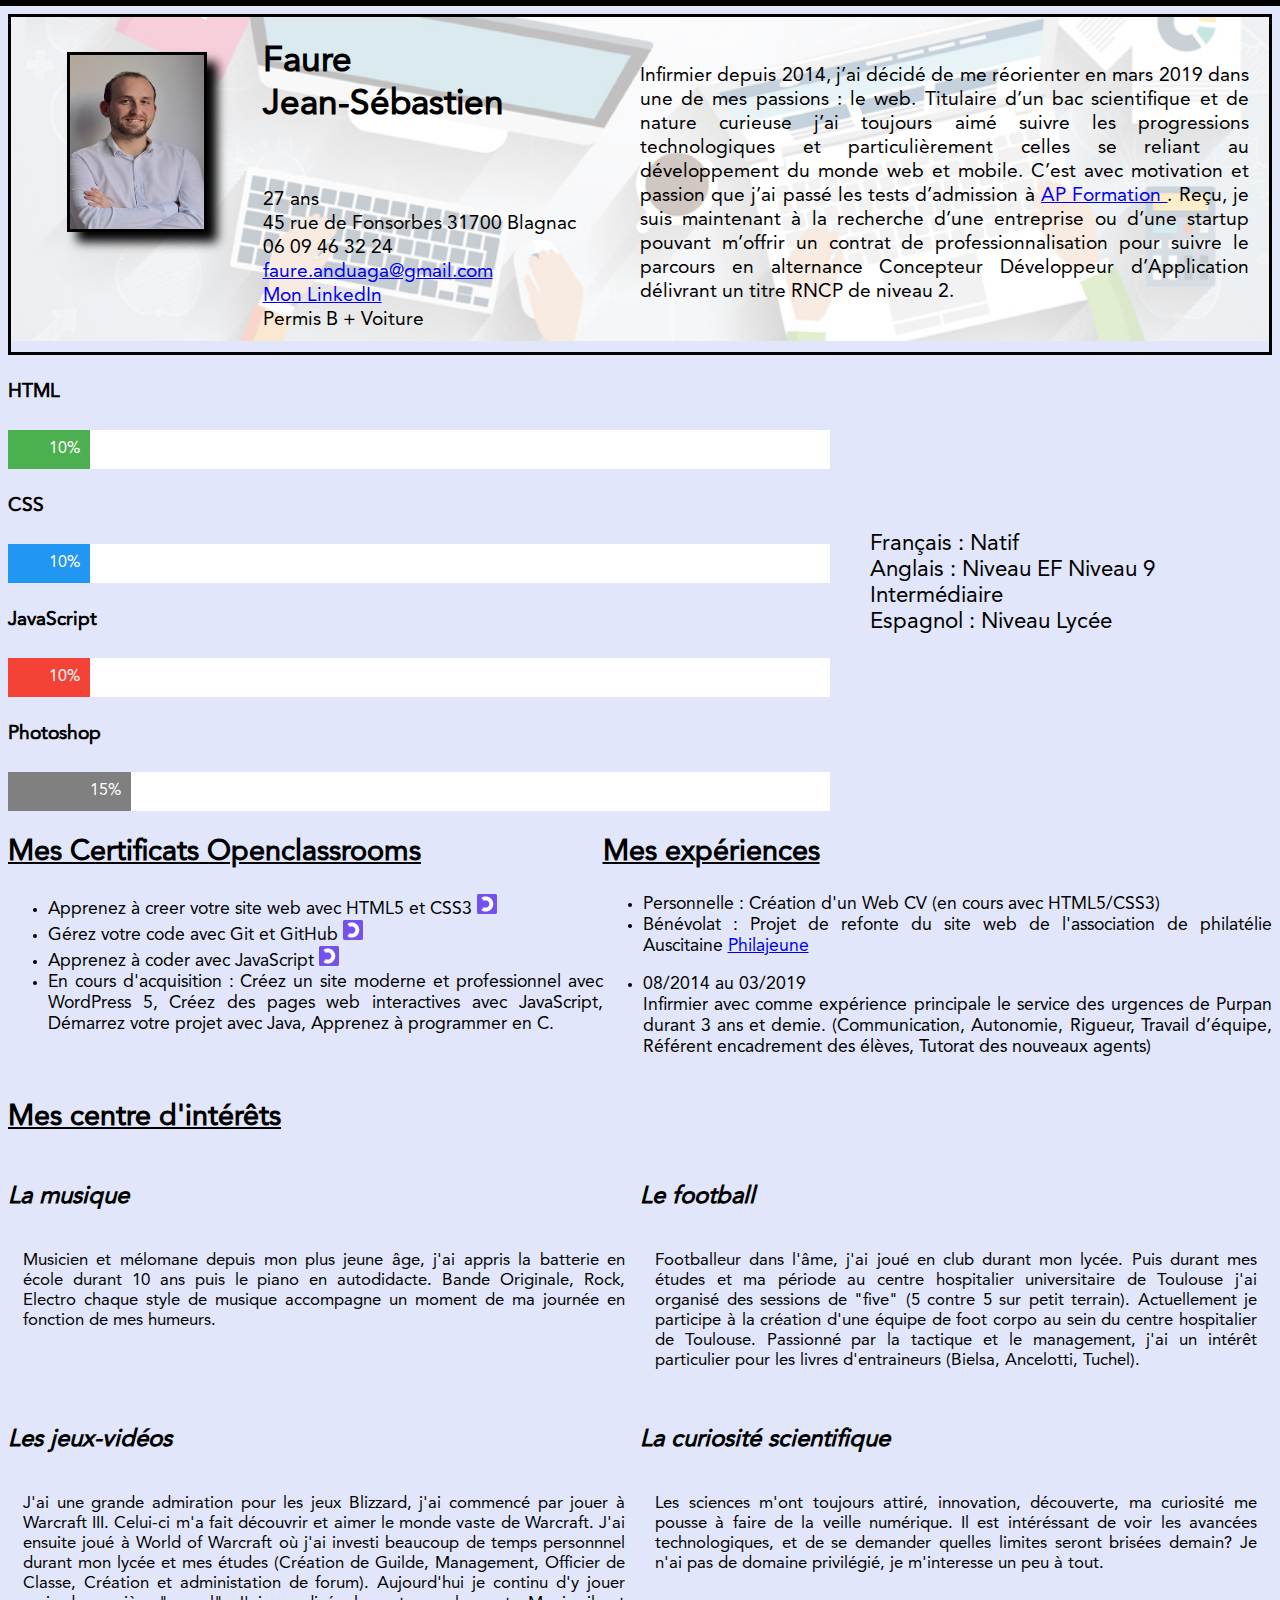
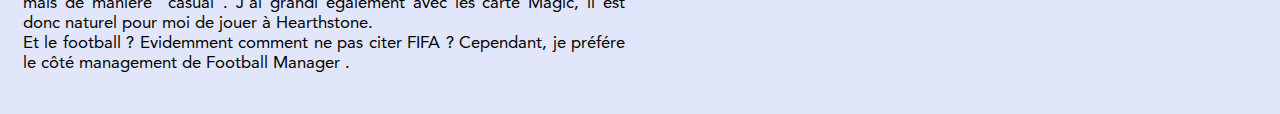
<file: index.html>
<!-- Page Principale Html du Web cv --> 
<!DOCTYPE HTML>
	<html>
		<head id="header"> 
			<meta charset="utf-8"/>
			<link rel="stylesheet" href="style_Page_Principale.css"/>
			<Title> WEB CV Jean-Sébastien Faure </Title>
		</head>

		<body>
			<header>
				<section id="header">
					<div id="photo_Cv">
						<img src ="jsf_CV.jpg" id="js" alt="Photo du CV"/>
					</div>

					<div id ="renseignements">
						<h1> Faure <br/> Jean-Sébastien</h1> <br/>
						<p> 27 ans <br/> 
							45 rue de Fonsorbes 31700 Blagnac <br/>
							06 09 46 32 24 <br/>
							<a href="mailto:faure.anduaga@gmail.com">faure.anduaga@gmail.com</a> <br/> 
							<a href="https://www.linkedin.com/in/jean-s%C3%A9bastien-faure-ba9a20158/"> Mon LinkedIn </a><br/>
							Permis B + Voiture 
						</p>
					</div>

					<div id="resume">
						<p> Infirmier depuis 2014, j’ai décidé de me réorienter en mars 2019 dans une de mes passions : le web. Titulaire d’un bac scientifique et de nature curieuse j’ai toujours aimé suivre les progressions technologiques et particulièrement celles se reliant au développement du monde web et mobile. C’est avec motivation et passion que j’ai passé les tests d’admission à <a href="https://www.apformation.com/">AP Formation </a>. Reçu, je suis maintenant à la recherche d’une entreprise ou d’une startup pouvant m’offrir un contrat de professionnalisation pour suivre le parcours en alternance Concepteur Développeur d’Application délivrant un titre RNCP de niveau 2. 
						</p>
					</div>
				</section>
			</header>

			<section id="cv">		
				<section id="skill_Langue">
					<div id="skill">
						<h4> HTML </h4>
						<div class="container">
							<div class="skills html"> 10% </div>
						</div>
						<h4> CSS </h4>
						<div class="container">
							<div class="skills css"> 10% </div>
						</div>
						<h4> JavaScript </h4>
						<div class="container">
							<div class="skills js"> 10% </div>
						</div>
						<h4> Photoshop </h4>
						<div class="container">
							<div class="skills Ps"> 15% </div>
						</div>
					</div>

					<div id="langue">
						<ul id="puceLangues">
							<li> Français : Natif </li>
							<li> Anglais : Niveau EF Niveau 9 Intermédiaire</li>
							<li> Espagnol : Niveau Lycée </li>
						</ul>
					</div>
				</section>

				<section id="certif_Exp"> 
					<div id="certif">
						<h2>Mes Certificats Openclassrooms</h2>
						<ul>
							<li> Apprenez à creer votre site web avec HTML5 et CSS3 <a href="https://openclassrooms.com/fr/courses/1603881-apprenez-a-creer-votre-site-web-avec-html5-et-css3"> <img class ="logo_OCR" src="ocr.png" alt="logo openclassrooms"/> </a> </li>
							<li> Gérez votre code avec Git et GitHub <a href="https://openclassrooms.com/fr/courses/2342361-gerez-votre-code-avec-git-et-github"> <img class ="logo_OCR" src="ocr.png" alt="logo openclassrooms"/> </a> </li>
							<li> Apprenez à coder avec JavaScript <a href="https://openclassrooms.com/fr/courses/2984401-apprenez-a-coder-avec-javascript"> <img class ="logo_OCR" src="ocr.png" alt="logo openclassrooms"/> </a> </li>
							<li> En cours d'acquisition : Créez un site moderne et professionnel avec WordPress 5, Créez des pages web interactives avec JavaScript, Démarrez votre projet avec Java, Apprenez à programmer en C. </li>
						</ul>
					</div>

					<div id="exp">
						<h2> Mes expériences </h2>
						<ul>
							<li> Personnelle : Création d'un Web CV (en cours avec HTML5/CSS3) </li>
							<li> Bénévolat : Projet de refonte du site web de l'association de philatélie Auscitaine <a href="http://www.philajeune.fr/"> Philajeune </a> </li>
							<li> <p> 08/2014 au 03/2019 <br/>
									Infirmier avec comme expérience principale le service des urgences de Purpan durant 3 ans et demie. (Communication, Autonomie, Rigueur, Travail d’équipe, Référent encadrement des élèves, Tutorat des nouveaux agents) </p> </li>
						</ul>
					</div>
				</section>

				<h2> Mes centre d'intérêts </h2>
					<section id="loisirs">
						<div id="musique">
							<h3> La musique </h3>
							<p> Musicien et mélomane depuis mon plus jeune âge, j'ai appris la batterie en école durant 10 ans puis le piano en autodidacte. Bande Originale, Rock, Electro chaque style de musique accompagne un moment de ma journée en fonction de mes humeurs. </p>
						</div>

						<div id="foot"> 
							<h3> Le football </h3> 
							<p> Footballeur dans l'âme, j'ai joué en club durant mon lycée. Puis durant mes études et ma période au centre hospitalier universitaire de Toulouse j'ai organisé des sessions de "five" (5 contre 5 sur petit terrain). Actuellement je participe à la création d'une équipe de foot corpo au sein du centre hospitalier de Toulouse. Passionné par la tactique et le management, j'ai un intérêt particulier pour les livres d'entraineurs (Bielsa, Ancelotti, Tuchel). </p>
						</div>

						<div id="jeuxVideo">
							<h3> Les jeux-vidéos </h3>
							<p> J'ai une grande admiration pour les jeux Blizzard, j'ai commencé par jouer à Warcraft III. Celui-ci m'a fait découvrir et aimer le monde vaste de Warcraft. J'ai ensuite joué à World of Warcraft où j'ai investi beaucoup de temps personnnel durant mon lycée et mes études (Création de Guilde, Management, Officier de Classe, Création et administation de forum). Aujourd'hui je continu d'y jouer mais de manière "casual". J'ai grandi également avec les carte Magic, il est donc naturel pour moi de jouer à Hearthstone. <br/>
							Et le football ? Evidemment comment ne pas citer FIFA ? Cependant, je préfére le côté management de Football Manager . </p>
						</div>

						<div id="numerique"> 
							<h3> La curiosité scientifique </h3>
							<p> Les sciences m'ont toujours attiré, innovation, découverte, ma curiosité me pousse à faire de la veille numérique. Il est intéréssant de voir les avancées technologiques, et de se demander quelles limites seront brisées demain? Je n'ai pas de domaine privilégié, je m'interesse un peu à tout.</p>
						</div>
					</section>
				</section>
			</body>
		</html
</file>
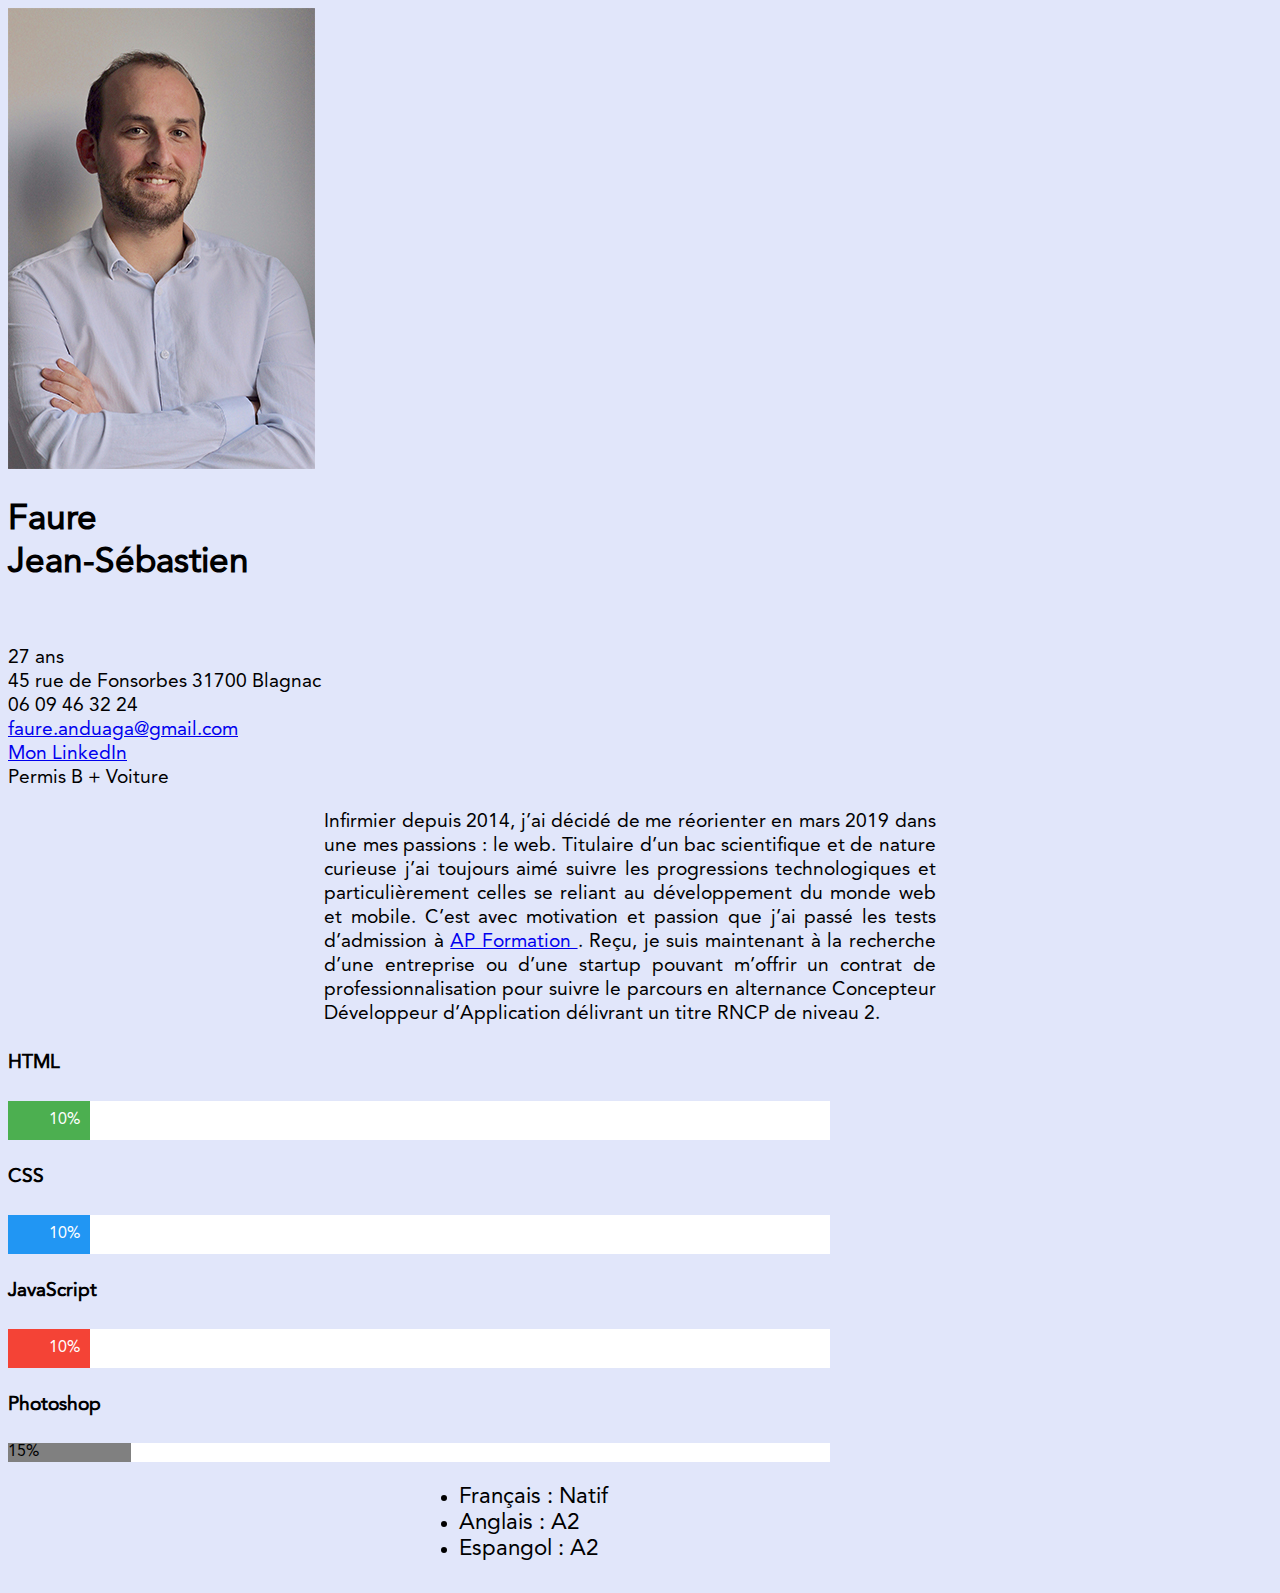
<file: page_Principale.html>
<!-- Page Principale Html du Web cv --> 
<!DOCTYPE HTML>
	<html>
		<head> 
			<meta charset="utf-8"/>
			<link rel="stylesheet" href="style_Page_Principale.css"/>
			<Title> WEB CV Jean-Sébastien Faure </Title>
		</head>

		<body>
			<header>
				<div id="photo_cv">
					<img src ="jsf_CV.jpg" alt="Photo du CV"/>
				</div>

				<div id ="renseignements">
					<h1> Faure <br/> Jean-Sébastien</h1> <br/>
					<p> 27 ans <br/> 
						45 rue de Fonsorbes 31700 Blagnac <br/>
						06 09 46 32 24 <br/>
						<a href="mailto:faure.anduaga@gmail.com">faure.anduaga@gmail.com</a> <br/> 
						<a href="https://www.linkedin.com/in/jean-s%C3%A9bastien-faure-ba9a20158/"> Mon LinkedIn </a><br/>
						Permis B + Voiture 
					</p>
				</div>

				<div id="resume">
					<p> Infirmier depuis 2014, j’ai décidé de me réorienter en mars 2019 dans une mes passions : le web. Titulaire d’un bac scientifique et de nature curieuse j’ai toujours aimé suivre les progressions technologiques et particulièrement celles se reliant au développement du monde web et mobile. C’est avec motivation et passion que j’ai passé les tests d’admission à <a href="https://www.apformation.com/">AP Formation </a>. Reçu, je suis maintenant à la recherche d’une entreprise ou d’une startup pouvant m’offrir un contrat de professionnalisation pour suivre le parcours en alternance Concepteur Développeur d’Application délivrant un titre RNCP de niveau 2. 
					</p>
				</div>
			</header>
		
			<section id="skill_langue">
				<div id="skill">
					<h4> HTML </h4>
					<div class="container">
						<div class="skills html"> 10% </div>
					</div>
					<h4> CSS </h4>
					<div class="container">
						<div class="skills css"> 10% </div>
					</div>
					<h4> JavaScript </h4>
					<div class="container">
						<div class="skills js"> 10% </div>
					</div>
					<h4> Photoshop </h4>
					<div class="container">
						<div class="skill Ps"> 15% </div>
					</div>
				</div>

				<div id="langue">
					<ul>
						<li> Français : Natif </li>
						<li> Anglais : A2 </li>
						<li> Espangol : A2 </li>
					</ul>
				</div>
			</section>

			<section id="certif_Exp">
</file>
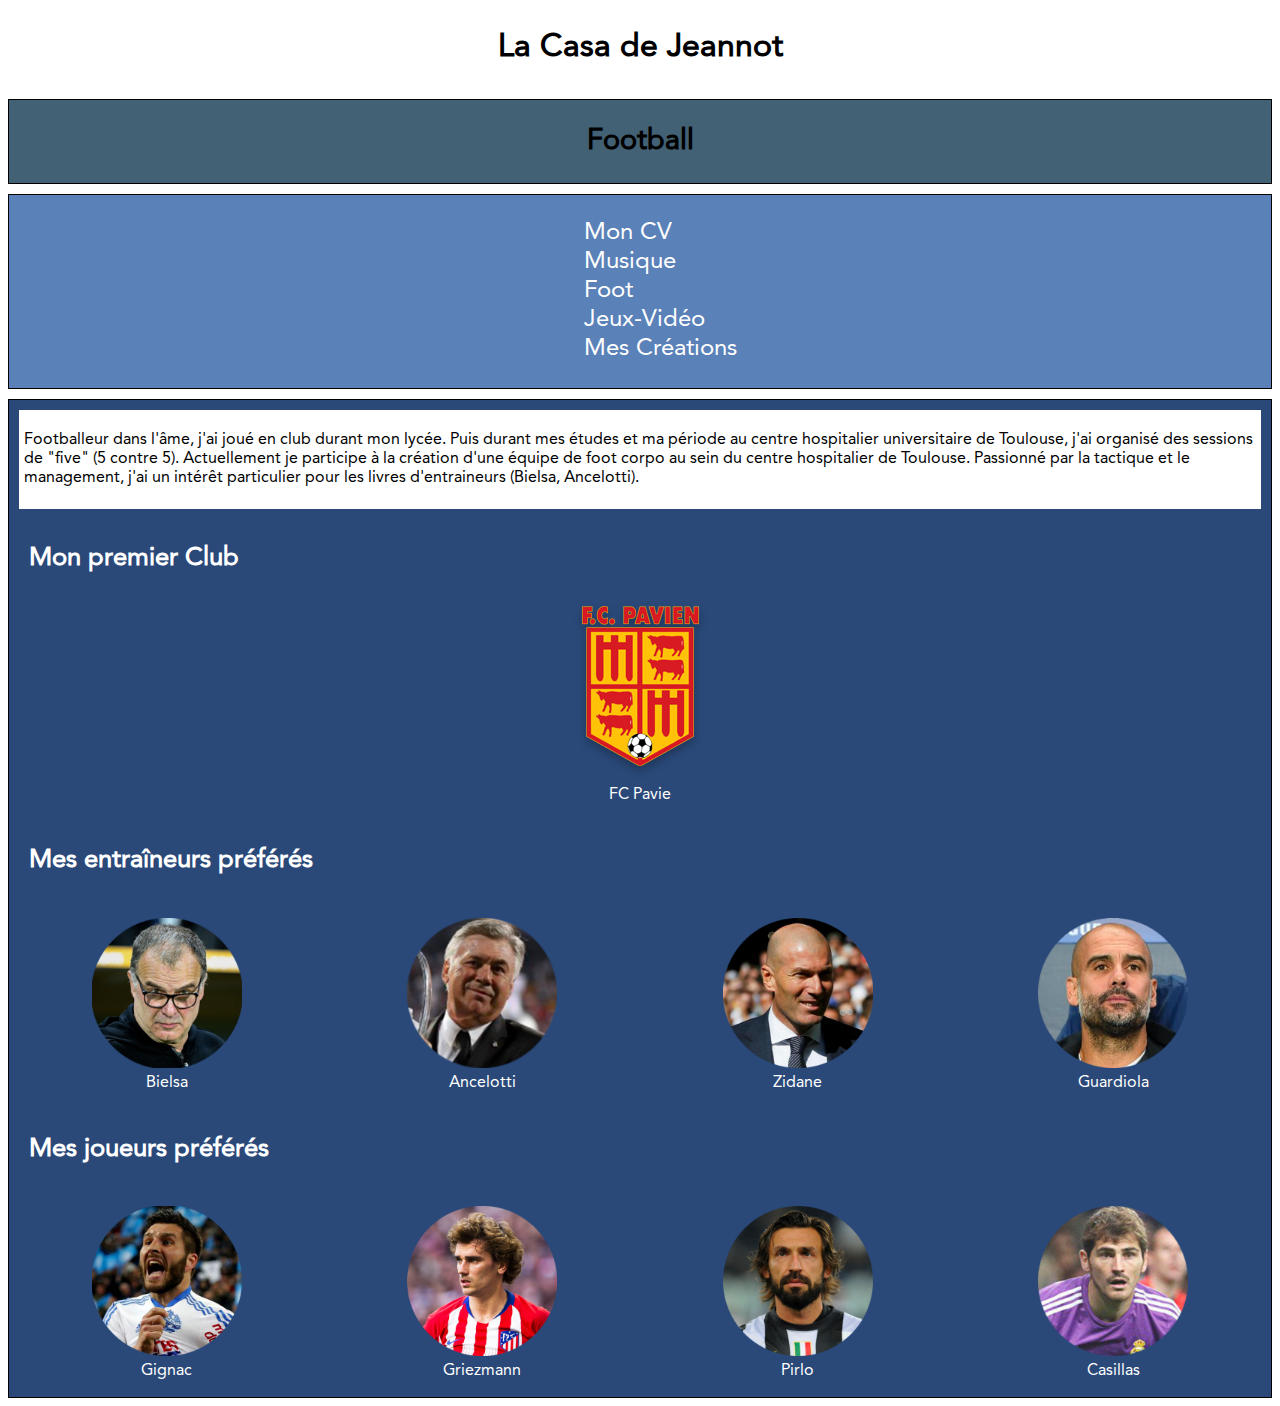
<file: Foot/foot.html>
<!-- Index --> 
<!DOCTYPE HTML>
	<html>
		<head id="header"> 
			<meta charset="utf-8"/>
			<link rel="stylesheet" href="footStyle.css"/>
			<Title> La Casa de Jeannot </Title>
		</head>

		<div class="site"> 
			<div class="titre">
				<h1> La Casa de Jeannot </h1>
			</div>

			<div class="titrePage">
				<h2> Football </h2>
			</div>

			<div class="sidebar">
				<ul>
					<li> <a class="menu" title="Index" href="../index.html"> Mon CV </a> </li>
					<li> <a class="menu" title="Page Musique" href="../Musique/musique.html"> Musique </a> </li>
					<li> <a class="menu" title="Page Football" href="foot.html"> Foot </a> </li>
					<li> <a class="menu" title="Page Jeux Vidéo" href="../JV/jv.html">Jeux-Vidéo</a> </li>
					<li> <a class="menu" title="Mes Créations" href="../mescreations/creation.html">Mes Créations</a> </li>
				</ul>
			</div>

			<div class="body"> 
				<div class="texteIntro">
					<p>Footballeur dans l'âme, j'ai joué en club durant mon lycée. Puis durant mes études et ma période au centre hospitalier universitaire de Toulouse, j'ai organisé des sessions de "five" (5 contre 5). Actuellement je participe à la création d'une équipe de foot corpo au sein du centre hospitalier de Toulouse. Passionné par la tactique et le management, j'ai un intérêt particulier pour les livres d'entraineurs (Bielsa, Ancelotti).</p>
				</div>

				<div class="premierclub">
					<div class="titrePavie">
						<h3> Mon premier Club</h3>
					</div>
					
						<figure class="fcp">
							<img class="logo" id ="logoP" src="pavieLogo.png" alt="Logo FC Pavie" />
							<figcaption><a class="lienSite" href="http://www.fcpavie.fr/" target="blank"> FC Pavie </a> </figcaption>
						</figure>
										
				</div>


				<div class="entraineurs">
					<div class="titreEntraineurs">
						<h3> Mes entraîneurs préférés </h3>
					</div>

					<figure>
						<img class="vignette" id ="bielsa" src="bielsaV.png" alt="Bielsa" />
						<figcaption class="legende"> Bielsa </figcaption>
					</figure>

					<figure>
						<img class="vignette" id="ancelotti" src="AncelottiV.png" alt="Ancelotti" />
						<figcaption class="legende"> Ancelotti </figcaption>
					</figure>

					<figure>
						<img class="vignette" id="zidane" src="ZidaneV.png" alt="Zidane" />
						<figcaption class="legende"> Zidane </figcaption>
					</figure>

					<figure>
						<img class="vignette" id="guardiola" src="guardiolaV.png" alt="Guardiola" />
						<figcaption class="legende"> Guardiola </figcaption>
					</figure>
				</div>

				<div class="joueurs">
					<div class="titreJoueurs">
						<h3> Mes joueurs préférés </h3>
					</div>

					<figure>
						<img class="vignette" id="apg" src="GignacV.png" alt="Gignac" />
						<figcaption class="legende"> Gignac </figcaption>
					</figure>

					<figure>
						<img class="vignette" id="grizou" src="griezmannV.png" alt="Griezmann" />
						<figcaption class="legende"> Griezmann </figcaption>
					</figure>

					<figure>
						<img class="vignette" id="pirlo" src="PirloV.png" alt="Pirlo" />
						<figcaption class="legende"> Pirlo </figcaption>
					</figure>

					<figure>
						<img class="vignette" id="casillas" src="CasillasV.png" alt="Casillas"/>
						<figcaption class="legende"> Casillas </figcaption>
					</figure>
				</div>
				
			</div>
		</div>
	</html>
</file>
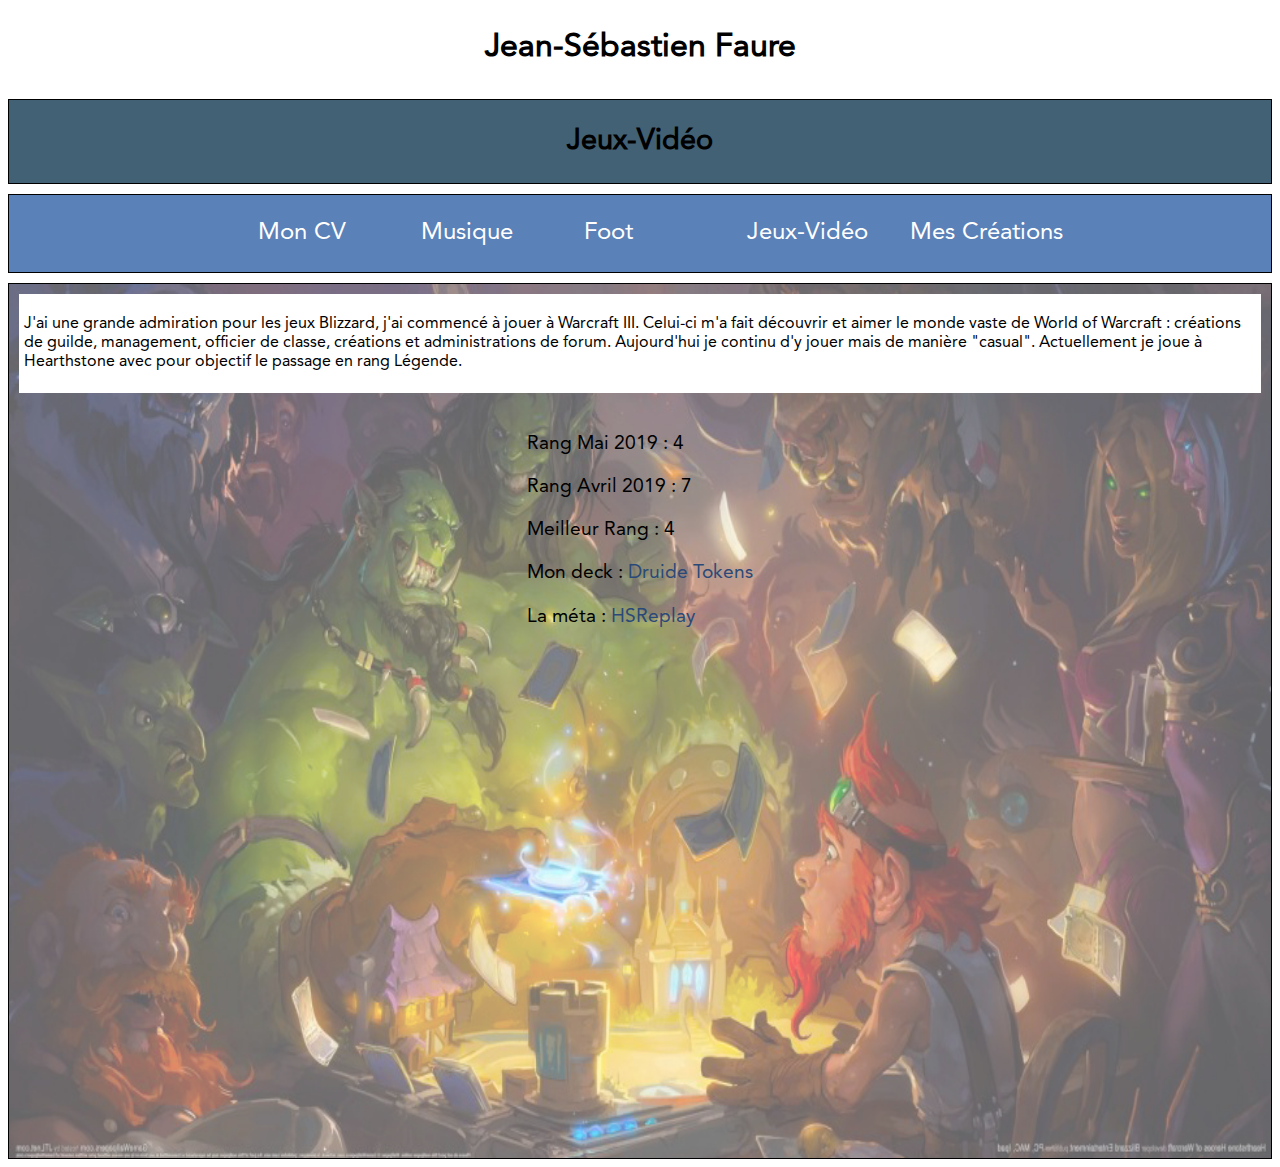
<file: JV/jv.html>
<!-- Jeux-Vidéo --> 
<!DOCTYPE HTML>
	<html>
		<head id="header"> 
			<meta charset="utf-8"/>
			<link rel="stylesheet" href="jvstyle.css"/>
			<Title> JSF Jeux-Vidéo</Title>
		</head>

		<div class="site"> 
			<div class="titre">
				<h1> Jean-Sébastien Faure </h1>
			</div>

			<div class="titrePage">
				<h2> Jeux-Vidéo </h2>
			</div>

			<div class="sidebar">
				<ul class="menuUl">
					<li> <a class="menu" title="Index" href="../index.html"> Mon CV </a> </li>
					<li> <a class="menu" title="Page Musique" href="../Musique/musique.html"> Musique </a> </li>
					<li> <a class="menu" title="Page Football" href="../Foot/foot.html"> Foot </a> </li>
					<li> <a class="menu" title="Page Jeux Vidéo" href="jv.html">Jeux-Vidéo</a> </li>
					<li> <a class="menu" title="Mes Créations" href="../mescreations/creation.html">Mes Créations</a> </li>
				</ul>
			</div>

			<div class="body"> 
				<div class="texteIntro">
					<p> J'ai une grande admiration pour les jeux Blizzard, j'ai commencé à jouer à Warcraft III. Celui-ci m'a fait découvrir et aimer le monde vaste de World of Warcraft :  créations de guilde, management, officier de classe, créations et administrations de forum. Aujourd'hui je continu d'y jouer mais de manière "casual". Actuellement je joue à Hearthstone avec pour objectif le passage en rang Légende. </p>
				</div>

				<div class="article1">
					<p> Rang Mai 2019 : 4 </p>
					<p> Rang Avril 2019 : 7 </p> 
					<p> Meilleur Rang : 4 </p>
					<p> Mon deck : <a class="lienDeck" title="Lien Deck Tokens Druid" href="https://www.youtube.com/watch?v=paapjNMm1OA&t=522s" target=_blank> Druide Tokens </a></p>
					<p> La méta : <a class="hsreplay" title="Lien méta" href="https://hsreplay.net/meta/" target=_blank> HSReplay </a>

				</div>

				<div class="stream">
					<iframe id ="stream" src="https://player.twitch.tv/?channel=armatvhs" frameborder="0" allowfullscreen="true" scrolling="no" height="500px" width="95%" ></iframe>
				</div>
			</div>
		</div>
	</html>
</file>
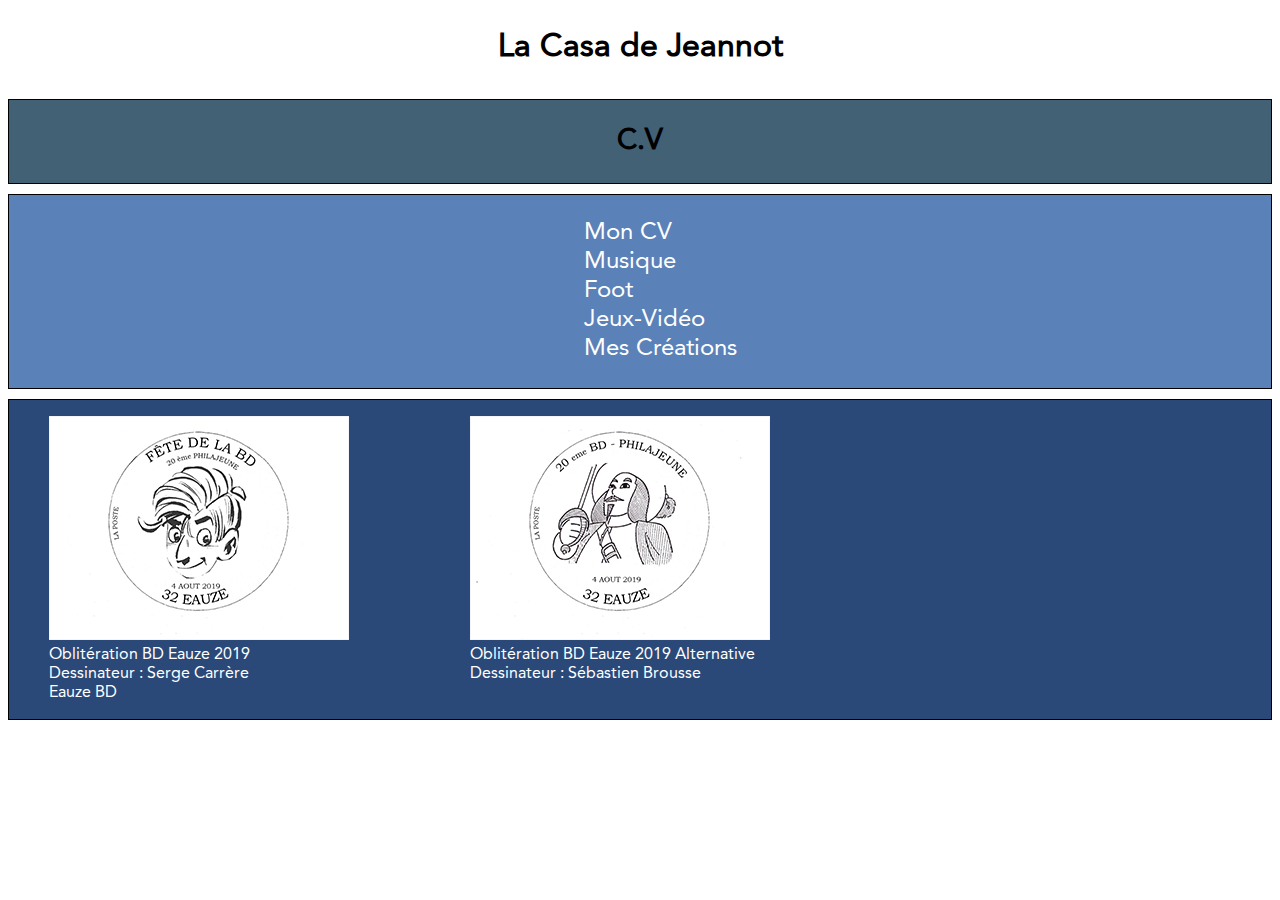
<file: mescreations/creation.html>
<!-- Page Mes Créations --> 
<!DOCTYPE HTML>
	<html>
		<head id="header"> 
			<meta charset="utf-8"/>
			<link rel="stylesheet" href="creationstyle.css"/>
			<Title> La Casa de Jeannot </Title>
		</head>

		<div class="site"> 
			<div class="titre">
				<h1> La Casa de Jeannot </h1>
			</div>

			<div class="titrePage">
				<h2> C.V </h2>
			</div>

			<div class="sidebar">
				<ul>
					<li> <a class="menu" title="Index" href="../index.html"> Mon CV </a> </li>
					<li> <a class="menu" title="Page Musique" href="../Musique/musique.html"> Musique </a> </li>
					<li> <a class="menu" title="Page Football" href="../Foot/foot.html"> Foot </a> </li>
					<li> <a class="menu" title="Page Jeux Vidéo" href="../JV/jv.html">Jeux-Vidéo</a> </li>
					<li> <a class="menu" title="Mes Créations" href="creation.html">Mes Créations</a> </li>
				</ul>
			</div>

			<div class="body"> 
				<div class="article">
					<figure>
						<a href="obliterationLoden.jpg" target="blank"><img id="obliterationLoden" src="obliterationLoden.png" alt="Visuel Oblitération Fête de la BD Eauze 2019 Léo Loden" /></a>
						<figcaption class="legende"> Oblitération BD Eauze 2019 <br/> Dessinateur : Serge Carrère <br/> <a class="lienSite" title="Lien Site Festival BD Eauze" href="http://www.eauzebd.com/"> Eauze BD </a> </figcaption>
					</figure>

					<figure>
						<a href="obliterationPhilajeune.png" target="blank"><img id="obliterationPhilajeune" src="obliterationPhilajeuneMini.png" alt="Visuel Oblitération Fête de la BD Eauze 2019 Philajeune" /></a>
						<figcaption class="legende"> Oblitération BD Eauze 2019 Alternative <br/> Dessinateur : Sébastien Brousse</figcaption>
					</figure>
				
				
			</div>
		</div>
	</html>
</file>
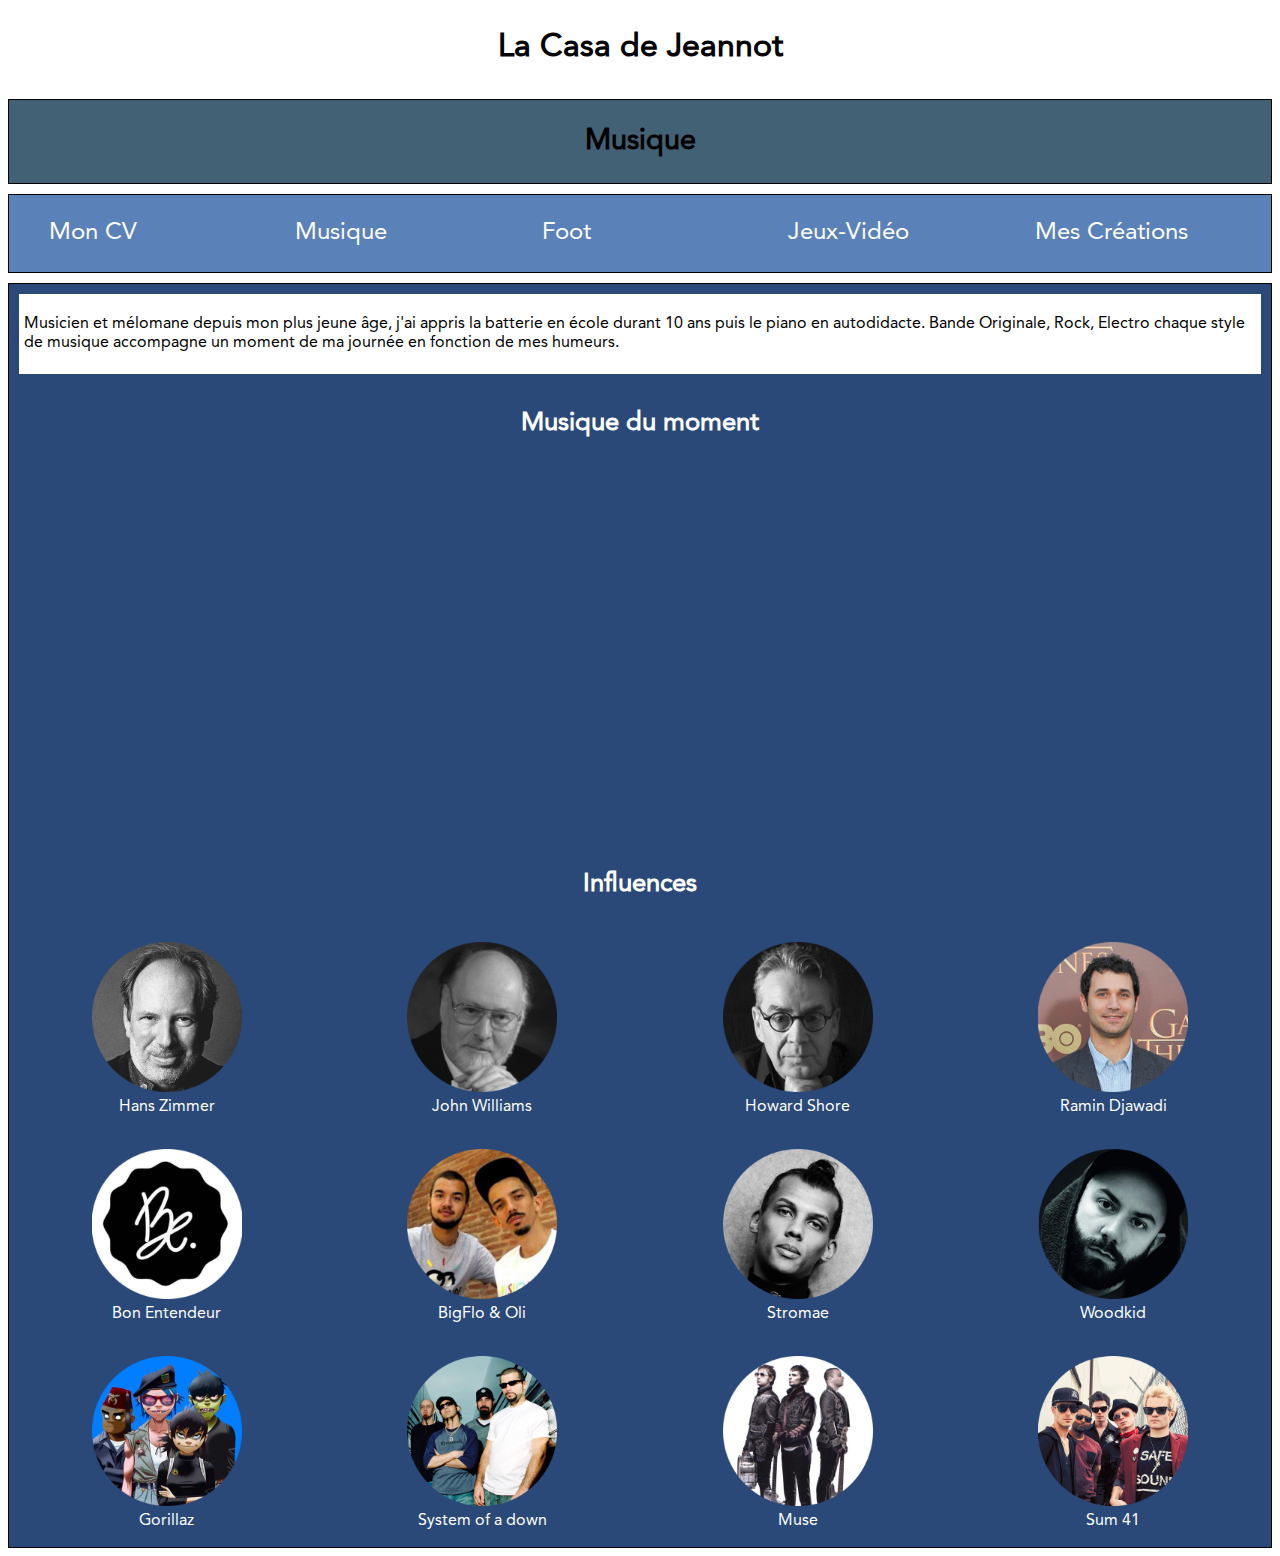
<file: Musique/musique.html>
<!-- Index --> 
<!DOCTYPE HTML>
	<html>
		<head id="header"> 
			<meta charset="utf-8"/>
			<link rel="stylesheet" href="musiquestyle.css"/>
			<Title> La Casa de Jeannot </Title>
		</head>

		<div class="site"> 
			<div class="titre">
				<h1> La Casa de Jeannot </h1>
			</div>

			<div class="titrePage">
				<h2> Musique </h2>
			</div>

			<div class="sidebar">
				<ul class="menuUl">
					<li> <a class="menu" title="Index" href="../index.html"> Mon CV </a> </li>
					<li> <a class="menu" title="Page Musique" href="musique.html"> Musique </a> </li>
					<li> <a class="menu" title="Page Football" href="../Foot/foot.html"> Foot </a> </li>
					<li> <a class="menu" title="Page Jeux Vidéo" href="../JV/jv.html">Jeux-Vidéo</a> </li>
					<li> <a class="menu" title="Mes Créations" href="../mescreations/creation.html">Mes Créations</a> </li>
				</ul>
			</div>

			<div class="body"> 

				<div class="texteIntro">
					<p>Musicien et mélomane depuis mon plus jeune âge, j'ai appris la batterie en école durant 10 ans puis le piano en autodidacte. Bande Originale, Rock, Electro chaque style de musique accompagne un moment de ma journée en fonction de mes humeurs.</p>
				</div>

				<div class="musiqueMoment">
					<div class="titreMoment">
						<h3> Musique du moment </h3>
					</div>

					<iframe class="yt" width="700" height="380" src="https://www.youtube.com/embed/k1frgt0D_f4" frameborder="0" allow="accelerometer; autoplay; encrypted-media; gyroscope; picture-in-picture" allowfullscreen></iframe>

					<iframe class="sf" src="https://open.spotify.com/embed/user/hollywdrecrds/playlist/1xY6msLHX1W34EzB0UkkbU" width="300" height="380" frameborder="0" allowtransparency="true" allow="encrypted-media"></iframe>
				</div>

				<div class="influences">
					<div class="titreInfluences">
						<h3> Influences </h3>
					</div>

					<figure>
						<img class="vignette" id ="hz" src="hansZimmerV.png" alt="Hans Zimmer" />
						<figcaption class="legende"> Hans Zimmer </figcaption>
					</figure>

					<figure>
						<img class="vignette" id="jw" src="johnWilliamsV.png" alt="John Williams" />
						<figcaption class="legende"> John Williams </figcaption>
					</figure>

					<figure>
						<img class="vignette" id="hs" src="howardShoreV.png" alt="Howard Shore" />
						<figcaption class="legende"> Howard Shore </figcaption>
					</figure>

					<figure>
						<img class="vignette" id="rd" src="djawadiV.png" alt="Ramin Djawadi" />
						<figcaption class="legende"> Ramin Djawadi </figcaption>
					</figure>

					<figure>
						<img class="vignette" id="be" src="bonEntendeurV.png" alt="Bon Entendeur" />
						<figcaption class="legende"> Bon Entendeur </figcaption>
					</figure>

					<figure>
						<img class="vignette" id="bo" src="bigfloetoliV.png" alt="BigFlo et Oli" />
						<figcaption class="legende"> BigFlo & Oli </figcaption>
					</figure>

					<figure>
						<img class="vignette" id="stromae" src="StromaeV.png" alt="Stromae" />
						<figcaption class="legende"> Stromae </figcaption>
					</figure>

					<figure>
						<img class="vignette" id="wk" src="woodkidV.png" alt="Woodkid"/>
						<figcaption class="legende"> Woodkid </figcaption>
					</figure>

					<figure>
						<img class="vignette" id="gorillaz" src="GorillazV.png" alt=">Gorillaz" />
						<figcaption class="legende"> Gorillaz </figcaption>
					</figure>

					<figure>
						<img class="vignette" id="soad" src="soadV.png" alt="System of a down" />
						<figcaption class="legende"> System of a down </figcaption>
					</figure>

					<figure>
						<img class="vignette" id="muse" src="museV.png" alt="Muse" />
						<figcaption class="legende"> Muse </figcaption>
					</figure>

					<figure>
						<img class="vignette" id="sum" src="Sum41V.png" alt="Sum 41" />
						<figcaption class="legende"> Sum 41 </figcaption>
					</figure>
				</div>
			</div>
		</div>
	</html>
</file>
<file: style_Page_Principale.css>
/* Page Style de la page Principale du web cv */ 
@font-face {
font-family: 'Avenir LT Std 55 Roman';
font-style: normal;
font-weight: normal;
src: url('font/AvenirLTStd-Roman.woff') format('woff');
}



* {box-sizing:border-box}

body {
	background-color: #E1E6FA ; 
	font-family: 'Avenir LT Std 55 Roman', Arial, sans serif; 
}

#header 
{
	background: url(headerV3.jpg) no-repeat ;
	display: flex; 
	border-style: solid;
	background-size:100%;
}


h1{
	font-size : 2.2em;
	font-weight: bold;
}

h2{
	font-size:1.8em;
	font-weight:bold;
	text-decoration: underline;
}

h3{
	font-size:1.5em;
	font-weight:bold;
	font-style:italic;
}

h4 {
	font-size : 1.2em;
	font-weight:bold;
}

#js {
	width: 140px;
	height: 180px;
	display:block;
    margin-top:35px;
    margin-left: auto;
    margin-right:auto;
    border-style : solid;
    box-shadow: 10px 10px 10px black ;
}

#photo_Cv {
	width:20% ;
	
}

#renseignements {
	width:30%;
}

#renseignements p {
	font-size : 1.2em;
}

#resume {
	width :50% ;
	text-align:justify;
	margin: auto;
}

#resume p {
	margin-right: 20px;
	font-size:1.2em;
}

#skill_Langue{
	display :flex;
}
#skill{
	width: 65%;
}

#langue{
	width:35%;
	font-size : 1.4em;
	text-align:left;
	justify-content: center ;
	margin:auto;
} 

#puceLangues{
	list-style-type : none;
}

.container {
  width: 100%; 
  background-color: white; 
}

.skills {
  text-align: right; /* Right-align text */
  padding: 10px; /* Add some padding */
  color: white; /* White text color */
}

.html {width: 10%; background-color: #4CAF50;} /* Green */
.css {width: 10%; background-color: #2196F3;} /* Blue */
.js {width: 10%; background-color: #f44336;} /* Red */
.Ps {width: 15%; background-color: #808080;} /* Dark Grey */

#certif_Exp {
	display:flex;
}
#certif_Exp li {
	font-size:1.1em;
	text-align: justify ; 

}

.logo_OCR {
	width : 20px ;
	height: 20px ; 
}

#loisirs {
	display :flex;
	flex-wrap: wrap ; 
}

#loisirs p {
	font-size:1.05em;
	text-align:justify;
	padding:15px;
}

#musique 
{
	width: 50%
}

#foot{
	width:50%;
}

#jeuxVideo{
	width:50%;
}

#numerique {
	width :50%;
}
</file>
<file: Foot/footStyle.css>
@font-face {
font-family: 'Avenir LT Std 55 Roman';
font-style: normal;
font-weight: normal;
src: url('../font/AvenirLTStd-Roman.woff') format('woff');
}

h1 {
	font-size:2.2em;
	font-weight: bold ; 
}

h2 {
	font-size: 2em;
	font-weight: bold ;
}

h3 {
	font-size : 1.8em;
	font-weight: bold; 
	color : white;
}

ul {
	font-size: 1.7em ; 
	list-style-type: none ; 
	color: white ; 
}

.menu 
 {
	text-decoration-line : none ; 
	color : white ;
}

.site {
	background-color: white;
	display : grid;
	grid-template-columns: 2fr 8fr ; 
	grid-gap: 10px ; 
	grid-template-areas: 
	"titre titre"
	"titrePage titrePage"
	"sidebar body" ; 
	font-family: 'Avenir LT Std 55 Roman', Arial, sans serif; 

}
.titre{
	grid-area: titre ; 
	justify-self : center;
}

.titrePage {
	grid-area: titrePage ;
	background-color: #436175 ; 
	border : solid 1px black;
	display:flex;
	justify-content: center ; 
}
.sidebar {
	grid-area: sidebar ; 
	background-color: #5A81B8 ;
	border : solid 1px black;
	display:flex;
	justify-content: center ;

}

.body{
	grid-area: body ; 
	background-color: #2A4979 ; 
	border:solid 1px black;
	display : flex;
	flex-direction: column ; 
}

.texteIntro {
	background: white ; 
	color : black ; 
	margin : 10px ; 
	padding: 5px ; 
	font-size: 1em ;
}
.titrePavie {
	margin-left : 20px;
}
.fcp{
	text-align: center ; 
}
.lienSite {
	text-decoration-line: none ; 
	color : white;
}

.entraineurs {
	display : grid ;
	grid-template-columns: 2fr 2fr 2fr 2fr ; 
	grid-template-areas: 
	"titreEntraineurs titreEntraineurs titreEntraineurs titreEntraineurs"
	"bielsa ancelotti zidane guardiola";
	justify-items : center ;
}
.titreEntraineurs {
	grid-area : titreEntraineurs;
	justify-self : left;
	margin-left : 20px;
}
.joueurs {
	display : grid ;
	grid-template-columns: 2fr 2fr 2fr 2fr ; 
	grid-template-areas: 
	"titreJoueurs titreJoueurs titreJoueurs titreJoueurs"
	"apg grizou pirlo casillas";
	justify-items : center ;
}
.titreJoueurs {
	grid-area : titreJoueurs;
	justify-self : left ;
	margin-left : 20px ;
}


.vignette {
	width: 200px;
	height: 200px; 
}

.legende {
	display:flex;
	font-weight: normal ;
	font-size : 1.2em;
	justify-content: center ;
	color : white;
}

@media all and (max-width: 1280px) and (min-width: 901px){
@font-face {
font-family: 'Avenir LT Std 55 Roman';
font-style: normal;
font-weight: normal;
src: url('../font/AvenirLTStd-Roman.woff') format('woff');
}

h1 {
	font-size:2em;
	font-weight: bold ; 
}

h2 {
	font-size: 1.8em;
	font-weight: bold ;
}

h3 {
	font-size : 1.6em;
	font-weight: bold; 
	color : white;
}

ul {
	font-size: 1.5em ; 
	list-style-type: none ; 
	color: white ; 
}

.menu 
 {
	text-decoration-line : none ; 
	color : white ;
}

.site {
	background-color: white;
	display : grid;
	grid-template-columns: 2fr 8fr ; 
	grid-gap: 10px ; 
	grid-template-areas: 
	"titre titre"
	"titrePage titrePage"
	"sidebar sidebar"
	"body body" ; 
	font-family: 'Avenir LT Std 55 Roman', Arial, sans serif; 

}
.titre{
	grid-area: titre ; 
	justify-self : center;
}

.titrePage {
	grid-area: titrePage ;
	background-color: #436175 ; 
	border : solid 1px black;
	display:flex;
	justify-content: center ; 
}
.sidebar {
	grid-area: sidebar ; 
	background-color: #5A81B8 ;
	border : solid 1px black;
	display:flex;
	justify-content: center ;

}
.menuUl{
	display :grid;
	grid-template-columns: 2fr 2fr 2fr 2fr 2fr; 
	grid-gap: 10px;
}
.body{
	grid-area: body ; 
	background-color: #2A4979 ; 
	border:solid 1px black;
	display : flex;
	flex-direction: column ; 
}

.texteIntro {
	background: white ; 
	color : black ; 
	margin : 10px ; 
	padding: 5px ; 
	font-size: 1em ;
}
.titrePavie {
	margin-left : 20px;
}
.fcp{
	text-align: center ; 
}
.lienSite {
	text-decoration-line: none ; 
	color : white;
}

.entraineurs {
	display : grid ;
	grid-template-columns: 2fr 2fr 2fr 2fr ; 
	grid-template-areas: 
	"titreEntraineurs titreEntraineurs titreEntraineurs titreEntraineurs"
	"bielsa ancelotti zidane guardiola";
	justify-items : center ;
}
.titreEntraineurs {
	grid-area : titreEntraineurs;
	justify-self : left;
	margin-left : 20px;
}
.joueurs {
	display : grid ;
	grid-template-columns: 2fr 2fr 2fr 2fr ; 
	grid-template-areas: 
	"titreJoueurs titreJoueurs titreJoueurs titreJoueurs"
	"apg grizou pirlo casillas";
	justify-items : center ;
}
.titreJoueurs {
	grid-area : titreJoueurs;
	justify-self : left ;
	margin-left : 20px ;
}


.vignette {
	width: 150px;
	height: 150px; 
}

.legende {
	display:flex;
	font-weight: normal ;
	font-size : 1em;
	justify-content: center ;
	color : white;
}
}

@media  all and (max-width: 900px) {
	@font-face {
font-family: 'Avenir LT Std 55 Roman';
font-style: normal;
font-weight: normal;
src: url('../font/AvenirLTStd-Roman.woff') format('woff');
}

h1 {
	font-size:1.8em;
	font-weight: bold ; 
}

h2 {
	font-size: 1.6em;
	font-weight: bold ;
}

h3 {
	font-size : 1.4em;
	font-weight: bold; 
	color : white;
}

ul {
	font-size: 1em ; 
	list-style-type: none ; 
	color: white ; 
}

.menu 
 {
	text-decoration-line : none ; 
	color : white ;
}

.site {
	background-color: white;
	display : grid;
	grid-template-columns: 2fr 8fr ; 
	grid-gap: 10px ; 
	grid-template-areas: 
	"titre titre"
	"titrePage titrePage"
	"sidebar sidebar"
	"body body" ; 
	font-family: 'Avenir LT Std 55 Roman', Arial, sans serif; 

}
.titre{
	grid-area: titre ; 
	justify-self : center;
}

.titrePage {
	grid-area: titrePage ;
	background-color: #436175 ; 
	border : solid 1px black;
	display:flex;
	justify-content: center ; 
}
.sidebar {
	grid-area: sidebar ; 
	background-color: #5A81B8 ;
	border : solid 1px black;
	display:flex;
	justify-content: center ;

}
.menuUl{
	display :grid;
	grid-template-columns: 2fr 2fr 2fr 2fr 2fr; 
	grid-gap: 10px;
}
.body{
	grid-area: body ; 
	background-color: #2A4979 ; 
	border:solid 1px black;
	display : flex;
	flex-direction: column ; 
}

.texteIntro {
	background: white ; 
	color : black ; 
	margin : 10px ; 
	padding: 5px ; 
	font-size: 0.8em ;
}
.titrePavie {
	margin-left : 20px;
}
.fcp{
	text-align: center ; 
}

#logoP{
	width: 120px ; 
	height: 120px; 
}
.lienSite {
	text-decoration-line: none ; 
	color : white;
}

.entraineurs {
	display : grid ;
	grid-template-columns: 2fr 2fr 2fr 2fr ; 
	grid-template-areas: 
	"titreEntraineurs titreEntraineurs titreEntraineurs titreEntraineurs"
	"bielsa ancelotti zidane guardiola";
	justify-items : center ;
}
.titreEntraineurs {
	grid-area : titreEntraineurs;
	justify-self : left;
	margin-left : 20px;
}
.joueurs {
	display : grid ;
	grid-template-columns: 2fr 2fr 2fr 2fr ; 
	grid-template-areas: 
	"titreJoueurs titreJoueurs titreJoueurs titreJoueurs"
	"apg grizou pirlo casillas";
	justify-items : center ;
}
.titreJoueurs {
	grid-area : titreJoueurs;
	justify-self : left ;
	margin-left : 20px ;
}


.vignette {
	width: 90px;
	height: 90px; 
}

.legende {
	display:flex;
	font-weight: normal ;
	font-size : 0.8em;
	justify-content: center ;
	color : white;
}
}
</file>
<file: JV/jvstyle.css>
@font-face {
font-family: 'Avenir LT Std 55 Roman';
font-style: normal;
font-weight: normal;
src: url('../font/AvenirLTStd-Roman.woff') format('woff');
}

h1 {
	font-size:2.2em;
	font-weight: bold ; 
}

h2 {
	font-size: 2em;
	font-weight: bold ;
}

ul {
	font-size: 1.7em ; 
	list-style-type: none ; 
	color: white ; 
}

.menu 
 {
	text-decoration-line : none ; 
	color : white ;
}

.site {
	background-color: white;
	display : grid;
	grid-template-columns: 2fr 8fr ; 
	grid-gap: 10px ; 
	grid-template-areas: 
	"titre titre"
	"titrePage titrePage"
	"sidebar body" ; 
	font-family: 'Avenir LT Std 55 Roman', Arial, sans serif; 

}
.titre{
	grid-area: titre ; 
	justify-self : center;
}

.titrePage {
	grid-area: titrePage ;
	background-color: #436175 ; 
	border : solid 1px black;
	display:flex;
	justify-content: center ; 
}
.sidebar {
	grid-area: sidebar ; 
	background-color: #5A81B8 ;
	border : solid 1px black;
	display:flex;
	justify-content: center ;

}

.body{
	grid-area: body ; 
	background-image: url("fondBody.png"); 
	background-repeat: no-repeat;
	background-size: 100% 100% ; 
	border:solid 1px black;
	display : grid ;
	grid-template-columns: 4fr 6fr ; 
	grid-gap: 5px ; 
	grid-template-areas: 
	"texteIntro texteIntro"
	"article1 stream";
	}

.texteIntro {
grid-area: texteIntro ; 
background: white ; 
color : black ; 
margin : 10px ; 
padding: 5px ; 
font-size: 1em ;
}

.article1{
grid-area: article1 ;
margin : 5px;
font-size: 1.4em ; 
}

.stream{
	grid-area: stream ; 
	
}
.hsreplay{
	text-decoration-line: none ; 
	color : #2A4979;
}

.lienDeck{
	text-decoration-line: none ;
	color : #2A4979;
}

@media all and (max-width: 1280px) and (min-width: 901px){
	@font-face {
		font-family: 'Avenir LT Std 55 Roman';
		font-style: normal;
		font-weight: normal;
		src: url('../font/AvenirLTStd-Roman.woff') format('woff');
		}

	h1 {
		font-size:2em;
		font-weight: bold ; 
	}

	h2 {
		font-size: 1.8em;
		font-weight: bold ;
	}

	ul {
		font-size: 1.5em ; 
		list-style-type: none ; 
		color: white ; 
	}

	.menu 
	 {
		text-decoration-line : none ; 
		color : white ;
	}

	.site {
		background-color: white;
		display : grid;
		grid-template-columns: 2fr 8fr ; 
		grid-gap: 10px ; 
		grid-template-areas: 
		"titre titre"
		"titrePage titrePage"
		"sidebar sidebar"
		"body body" ; 
		font-family: 'Avenir LT Std 55 Roman', Arial, sans serif; 

	}
	.titre{
		grid-area: titre ; 
		justify-self : center;
	}

	.titrePage {
		grid-area: titrePage ;
		background-color: #436175 ; 
		border : solid 1px black;
		display:flex;
		justify-content: center ; 
	}
	.sidebar {
		grid-area: sidebar ; 
		background-color: #5A81B8 ;
		border : solid 1px black;
		display:flex;
		justify-content: center ;

	}

	.menuUl{
	display :grid;
	grid-template-columns: 2fr 2fr 2fr 2fr 2fr; 
	grid-gap: 10px;
	}

	.body{
		grid-area: body ; 
		background-image: url("fondBody.png"); 
		background-repeat: no-repeat;
		background-size: 100% 100% ; 
		border:solid 1px black;
		display : grid ;
		grid-template-columns: 4fr 6fr ; 
		grid-gap: 5px ; 
		grid-template-areas: 
		"texteIntro texteIntro"
		"article1 article1 "
		"stream stream";
		}

	.texteIntro {
	grid-area: texteIntro ; 
	background: white ; 
	color : black ; 
	margin : 10px ; 
	padding: 5px ; 
	font-size: 1em ;
	}

	.article1{
	grid-area: article1 ;
	margin : 5px;
	font-size: 1.2em ; 
	justify-self : center ;
	}

	.stream{
		grid-area: stream ; 
		display : grid ;	
		align-items: center ; 	
	}

	#stream {
		justify-self : center ;
	}


	.hsreplay{
		text-decoration-line: none ; 
		color : #2A4979;
	}

	.lienDeck{
		text-decoration-line: none ;
		color : #2A4979;
	}
}

@media all and (max-width: 900px){
	@font-face {
		font-family: 'Avenir LT Std 55 Roman';
		font-style: normal;
		font-weight: normal;
		src: url('../font/AvenirLTStd-Roman.woff') format('woff');
		}

	h1 {
		font-size:1.8em;
		font-weight: bold ; 
	}

	h2 {
		font-size: 1.6em;
		font-weight: bold ;
	}

	ul {
		font-size: 1em ; 
		list-style-type: none ; 
		color: white ; 
	}

	.menu 
	 {
		text-decoration-line : none ; 
		color : white ;
	}

	.site {
		background-color: white;
		display : grid;
		grid-template-columns: 2fr 8fr ; 
		grid-gap: 10px ; 
		grid-template-areas: 
		"titre titre"
		"titrePage titrePage"
		"sidebar sidebar"
		"body body" ; 
		font-family: 'Avenir LT Std 55 Roman', Arial, sans serif; 

	}
	.titre{
		grid-area: titre ; 
		justify-self : center;
	}

	.titrePage {
		grid-area: titrePage ;
		background-color: #436175 ; 
		border : solid 1px black;
		display:flex;
		justify-content: center ; 
	}
	.sidebar {
		grid-area: sidebar ; 
		background-color: #5A81B8 ;
		border : solid 1px black;
		display:flex;
		justify-content: center ;

	}

	.menuUl{
	display :grid;
	grid-template-columns: 2fr 2fr 2fr 2fr 2fr; 
	grid-gap: 10px;
	}

	.body{
		grid-area: body ; 
		background-image: url("fondBody.png"); 
		background-repeat: no-repeat;
		background-size: 100% 100% ; 
		border:solid 1px black;
		display : grid ;
		grid-template-columns: 4fr 6fr ; 
		grid-gap: 5px ; 
		grid-template-areas: 
		"texteIntro texteIntro"
		"article1 article1 "
		"stream stream";
		}

	.texteIntro {
	grid-area: texteIntro ; 
	background: white ; 
	color : black ; 
	margin : 10px ; 
	padding: 5px ; 
	font-size: 0.8em ;
	}

	.article1{
	grid-area: article1 ;
	margin : 5px;
	font-size: 1em ; 
	justify-self : center ;
	}

	.stream{
		grid-area: stream ; 
		display : grid ;	
		align-items: center ; 	
	}

	#stream {
		justify-self : center ;
	}


	.hsreplay{
		text-decoration-line: none ; 
		color : #2A4979;
	}

	.lienDeck{
		text-decoration-line: none ;
		color : #2A4979;
	}
}
</file>
<file: mescreations/creationstyle.css>
@font-face {
font-family: 'Avenir LT Std 55 Roman';
font-style: normal;
font-weight: normal;
src: url('../font/AvenirLTStd-Roman.woff') format('woff');
}

h1 {
	font-size:2.2em;
	font-weight: bold ; 
}

h2 {
	font-size: 2em;
	font-weight: bold ;
}

ul {
	font-size: 1.7em ; 
	list-style-type: none ; 
	color: white ; 
}

.menu 
 {
	text-decoration-line : none ; 
	color : white ;
}

.site {
	background-color: white;
	display : grid;
	grid-template-columns: 2fr 8fr ; 
	grid-gap: 10px ; 
	grid-template-areas: 
	"titre titre"
	"titrePage titrePage"
	"sidebar body" ; 
	font-family: 'Avenir LT Std 55 Roman', Arial, sans serif; 

}
.titre{
	grid-area: titre ; 
	justify-self : center;
}

.titrePage {
	grid-area: titrePage ;
	background-color: #436175 ; 
	border : solid 1px black;
	display:flex;
	justify-content: center ; 
}
.sidebar {
	grid-area: sidebar ; 
	background-color: #5A81B8 ;
	border : solid 1px black;
	display:flex;
	justify-content: center ;

}

.body{
	grid-area: body ; 
	background-color: #2A4979 ; 
	border:solid 1px black;
}

.article{
display:grid;
	grid-template-columns: 3fr 3fr 3fr; 
}

.legende {
	color : white;
	font-weight: normal ;
	font-size : 1.2em;
}

.lienSite{
	color:white;
	font-size : 1em;
	text-decoration-line: none ; 
}

@media all and (max-width: 1280px) and (min-width: 901px){
	@font-face {
		font-family: 'Avenir LT Std 55 Roman';
		font-style: normal;
		font-weight: normal;
		src: url('../font/AvenirLTStd-Roman.woff') format('woff');
	}

	h1 {
		font-size:2em;
		font-weight: bold ; 
	}

	h2 {
		font-size: 1.8em;
		font-weight: bold ;
	}

	ul {
		font-size: 1.5em ; 
		list-style-type: none ; 
		color: white ; 
	}

	.menu 
	 {
		text-decoration-line : none ; 
		color : white ;
	}

	.site {
		background-color: white;
		display : grid;
		grid-template-columns: 2fr 8fr ; 
		grid-gap: 10px ; 
		grid-template-areas: 
		"titre titre"
		"titrePage titrePage"
		"sidebar sidebar"
		"body body" ; 
		font-family: 'Avenir LT Std 55 Roman', Arial, sans serif; 

	}
	.titre{
		grid-area: titre ; 
		justify-self : center;
	}

	.titrePage {
		grid-area: titrePage ;
		background-color: #436175 ; 
		border : solid 1px black;
		display:flex;
		justify-content: center ; 
	}
	.sidebar {
		grid-area: sidebar ; 
		background-color: #5A81B8 ;
		border : solid 1px black;
		display:flex;
		justify-content: center ;

	}

	.body{
		grid-area: body ; 
		background-color: #2A4979 ; 
		border:solid 1px black;
	}

	.menuUl{
	display :grid;
	grid-template-columns: 2fr 2fr 2fr 2fr 2fr; 
	grid-gap: 10px;
}

	.article{
	display:grid;
		grid-template-columns: 3fr 3fr 3fr; 
	}

	.mini{
		width: 270px ; 
		height: 220px ; 
	}

	.legende {
		color : white;
		font-weight: normal ;
		font-size : 1em;
	}

	.lienSite{
		color:white;
		font-size : 1em;
		text-decoration-line: none ; 
	}
}

@media all and (max-width: 900px) {
		@font-face {
		font-family: 'Avenir LT Std 55 Roman';
		font-style: normal;
		font-weight: normal;
		src: url('../font/AvenirLTStd-Roman.woff') format('woff');
	}

	h1 {
		font-size:1.8em;
		font-weight: bold ; 
	}

	h2 {
		font-size: 1.6em;
		font-weight: bold ;
	}

	ul {
		font-size: 1em ; 
		list-style-type: none ; 
		color: white ; 
	}

	.menu 
	 {
		text-decoration-line : none ; 
		color : white ;
	}

	.site {
		background-color: white;
		display : grid;
		grid-template-columns: 2fr 8fr ; 
		grid-gap: 10px ; 
		grid-template-areas: 
		"titre titre"
		"titrePage titrePage"
		"sidebar sidebar"
		"body body" ; 
		font-family: 'Avenir LT Std 55 Roman', Arial, sans serif; 

	}
	.titre{
		grid-area: titre ; 
		justify-self : center;
	}

	.titrePage {
		grid-area: titrePage ;
		background-color: #436175 ; 
		border : solid 1px black;
		display:flex;
		justify-content: center ; 
	}
	.sidebar {
		grid-area: sidebar ; 
		background-color: #5A81B8 ;
		border : solid 1px black;
		display:flex;
		justify-content: center ;

	}

	.body{
		grid-area: body ; 
		background-color: #2A4979 ; 
		border:solid 1px black;
	}

	.menuUl{
	display :grid;
	grid-template-columns: 2fr 2fr 2fr 2fr 2fr; 
	grid-gap: 10px;
}

	.article{
	display:grid;
		grid-template-columns: 3fr 3fr 3fr; 
	}

	.mini{
		width: 200px ; 
		height: 160px ; 
	}

	.legende {
		color : white;
		font-weight: normal ;
		font-size : 0.8em;
	}

	.lienSite{
		color:white;
		font-size : 0.8em;
		text-decoration-line: none ; 
	}
}
</file>
<file: Musique/musiquestyle.css>
@font-face {
font-family: 'Avenir LT Std 55 Roman';
font-style: normal;
font-weight: normal;
src: url('../font/AvenirLTStd-Roman.woff') format('woff');
}

h1 {
	font-size:2.2em;
	font-weight: bold ; 
}

h2 {
	font-size: 2em;
	font-weight: bold ;
}

h3 {
	font-size : 1.8em;
	font-weight: bold; 
	color : white;
}

ul {
	font-size: 1.7em ; 
	list-style-type: none ; 
	color: white ; 
}

.menu 
 {
	text-decoration-line : none ; 
	color : white ;
}

.site {
	background-color: white;
	display : grid;
	grid-template-columns: 2fr 8fr ; 
	grid-gap: 10px ; 
	grid-template-areas: 
	"titre titre"
	"titrePage titrePage"
	"sidebar body" ; 
	font-family: 'Avenir LT Std 55 Roman', Arial, sans serif; 

}
.titre{
	grid-area: titre ; 
	justify-self : center;
}

.titrePage {
	grid-area: titrePage ;
	background-color: #436175 ; 
	border : solid 1px black;
	display:flex;
	justify-content: center ; 
}
.sidebar {
	grid-area: sidebar ; 
	background-color: #5A81B8 ;
	border : solid 1px black;
}

.menuUl{
	display :grid;
	grid-template-columns: 1fr;
	grid-gap: 10px;
	justify-items: :center;
}

.body{
	grid-area: body ; 
	background-color: #2A4979 ; 
	border:solid 1px black;
	display : flex ; 
	flex-direction : column;
}

.texteIntro {
	background: white ; 
	color : black ; 
	margin : 10px ; 
	padding: 5px ; 
	font-size: 1em ;
}

.musiqueMoment {
	display : grid ;
	grid-template-columns: 3fr 7fr; 
	grid-template-areas: 
	"titreMoment titreMoment"
	"sf yt"
}

.titreMoment {
	grid-area: titreMoment ; 
	justify-self : center ;
}

.sf {
	grid-area: sf ; 
	justify-self : center ;
}

.yt {
	grid-area : yt;
	justify-self : center ;
}

.influences {
	display : grid ;
	grid-template-columns: 2fr 2fr 2fr 2fr ; 
	grid-template-areas: 
	"titreInfluences titreInfluences titreInfluences titreInfluences"
	"hz jw hw rd"
	"be bo stromae wk"
	"gorillaz soad muse sum";
	justify-items : center ;
}

.vignette {
	width: 200px;
	height: 200px; 
}

.legende {
	display:flex;
	font-weight: normal ;
	font-size : 1.2em;
	justify-content: center ;
	color : white;
}

.titreInfluences {
	grid-area: titreInfluences ; 
	justify-self : center ;
}

@media all and (max-width:900px) {
	@font-face {
font-family: 'Avenir LT Std 55 Roman';
font-style: normal;
font-weight: normal;
src: url('../font/AvenirLTStd-Roman.woff') format('woff');
}

h1 {
	font-size:1.8em;
	font-weight: bold ; 
}

h2 {
	font-size: 1.6em;
	font-weight: bold ;
}

h3 {
	font-size : 1.4em;
	font-weight: bold; 
	color : white;
}

ul {
	font-size: 1em ; 
	list-style-type: none ; 
	color: white ; 
}

.menu 
 {
	text-decoration-line : none ; 
	color : white ;
}

.site {
	background-color: white;
	display : grid;
	grid-template-columns: 2fr 8fr ; 
	grid-gap: 10px ; 
	grid-template-areas: 
	"titre titre"
	"titrePage titrePage"
	"sidebar sidebar"
	"body body" ; 
	font-family: 'Avenir LT Std 55 Roman', Arial, sans serif; 

}
.titre{
	grid-area: titre ; 
	justify-self : center;
}

.titrePage {
	grid-area: titrePage ;
	background-color: #436175 ; 
	border : solid 1px black;
	display:flex;
	justify-content: center ; 
}
.sidebar {
	grid-area: sidebar ; 
	background-color: #5A81B8 ;
	border : solid 1px black;
}
.menuUl{
	display :grid;
	grid-template-columns: 2fr 2fr 2fr 2fr 2fr; 
	grid-gap: 10px;
}

.body{
	grid-area: body ; 
	background-color: #2A4979 ; 
	border:solid 1px black;
	display : flex ; 
	flex-direction : column;
}

.texteIntro {
	background: white ; 
	color : black ; 
	margin : 10px ; 
	padding: 5px ; 
	font-size: 0.8em ;
}

.musiqueMoment {
	display : grid ;
	grid-template-columns: 3fr 7fr; 
	grid-template-areas: 
	"titreMoment titreMoment"
	"sf sf"
	"yt yt";
	grid-gap: 10px; 
}

.titreMoment {
	grid-area: titreMoment ; 
	justify-self : center ;
}

.sf {
	grid-area: sf ; 
	justify-self : center ;
}

.yt {
	grid-area : yt;
	justify-self : center ;
	width: 400px ; 
}

.influences {
	display : grid ;
	grid-template-columns: 2fr 2fr 2fr 2fr ; 
	grid-template-areas: 
	"titreInfluences titreInfluences titreInfluences titreInfluences"
	"hz jw hw rd"
	"be bo stromae wk"
	"gorillaz soad muse sum";
	justify-items : center ;
}

.vignette {
	width: 90px;
	height: 90px; 
}

.legende {
	display:flex;
	font-weight: normal ;
	font-size : 0.8em;
	justify-content: center ;
	color : white;
}

.titreInfluences {
	grid-area: titreInfluences ; 
	justify-self : center ;
}
}

@media all and (max-width: 1280px) and (min-width: 901px){
	@font-face {
font-family: 'Avenir LT Std 55 Roman';
font-style: normal;
font-weight: normal;
src: url('../font/AvenirLTStd-Roman.woff') format('woff');
}

h1 {
	font-size:2em;
	font-weight: bold ; 
}

h2 {
	font-size: 1.8em;
	font-weight: bold ;
}

h3 {
	font-size : 1.6em;
	font-weight: bold; 
	color : white;
}

ul {
	font-size: 1.5em ; 
	list-style-type: none ; 
	color: white ; 
}

.menu 
 {
	text-decoration-line : none ; 
	color : white ;
}

.site {
	background-color: white;
	display : grid;
	grid-template-columns: 2fr 8fr ; 
	grid-gap: 10px ; 
	grid-template-areas: 
	"titre titre"
	"titrePage titrePage"
	"sidebar sidebar" 
	"body body" ; 
	font-family: 'Avenir LT Std 55 Roman', Arial, sans serif; 

}
.titre{
	grid-area: titre ; 
	justify-self : center;
}

.titrePage {
	grid-area: titrePage ;
	background-color: #436175 ; 
	border : solid 1px black;
	display:flex;
	justify-content: center ; 
}
.sidebar {
	grid-area: sidebar ; 
	background-color: #5A81B8 ;
	border : solid 1px black;
}
.menuUl{
	display :grid;
	grid-template-columns: 2fr 2fr 2fr 2fr 2fr; 
	grid-gap: 10px;
}

.body{
	grid-area: body ; 
	background-color: #2A4979 ; 
	border:solid 1px black;
	display : flex ; 
	flex-direction : column;
}

.texteIntro {
	background: white ; 
	color : black ; 
	margin : 10px ; 
	padding: 5px ; 
	font-size: 1em ;
}

.musiqueMoment {
	display : grid ;
	grid-template-columns: 3fr 7fr; 
	grid-template-areas: 
	"titreMoment titreMoment"
	"sf yt"
}

.titreMoment {
	grid-area: titreMoment ; 
	justify-self : center ;
}

.sf {
	grid-area: sf ; 
	justify-self : center ;
}

.yt {
	grid-area : yt;
	justify-self : center ;
	width : 550px;
}

.influences {
	display : grid ;
	grid-template-columns: 2fr 2fr 2fr 2fr ; 
	grid-template-areas: 
	"titreInfluences titreInfluences titreInfluences titreInfluences"
	"hz jw hw rd"
	"be bo stromae wk"
	"gorillaz soad muse sum";
	justify-items : center ;
}

.vignette {
	width: 150px;
	height: 150px; 
}

.legende {
	display:flex;
	font-weight: normal ;
	font-size : 1em;
	justify-content: center ;
	color : white;
}

.titreInfluences {
	grid-area: titreInfluences ; 
	justify-self : center ;
}
}
</file>
